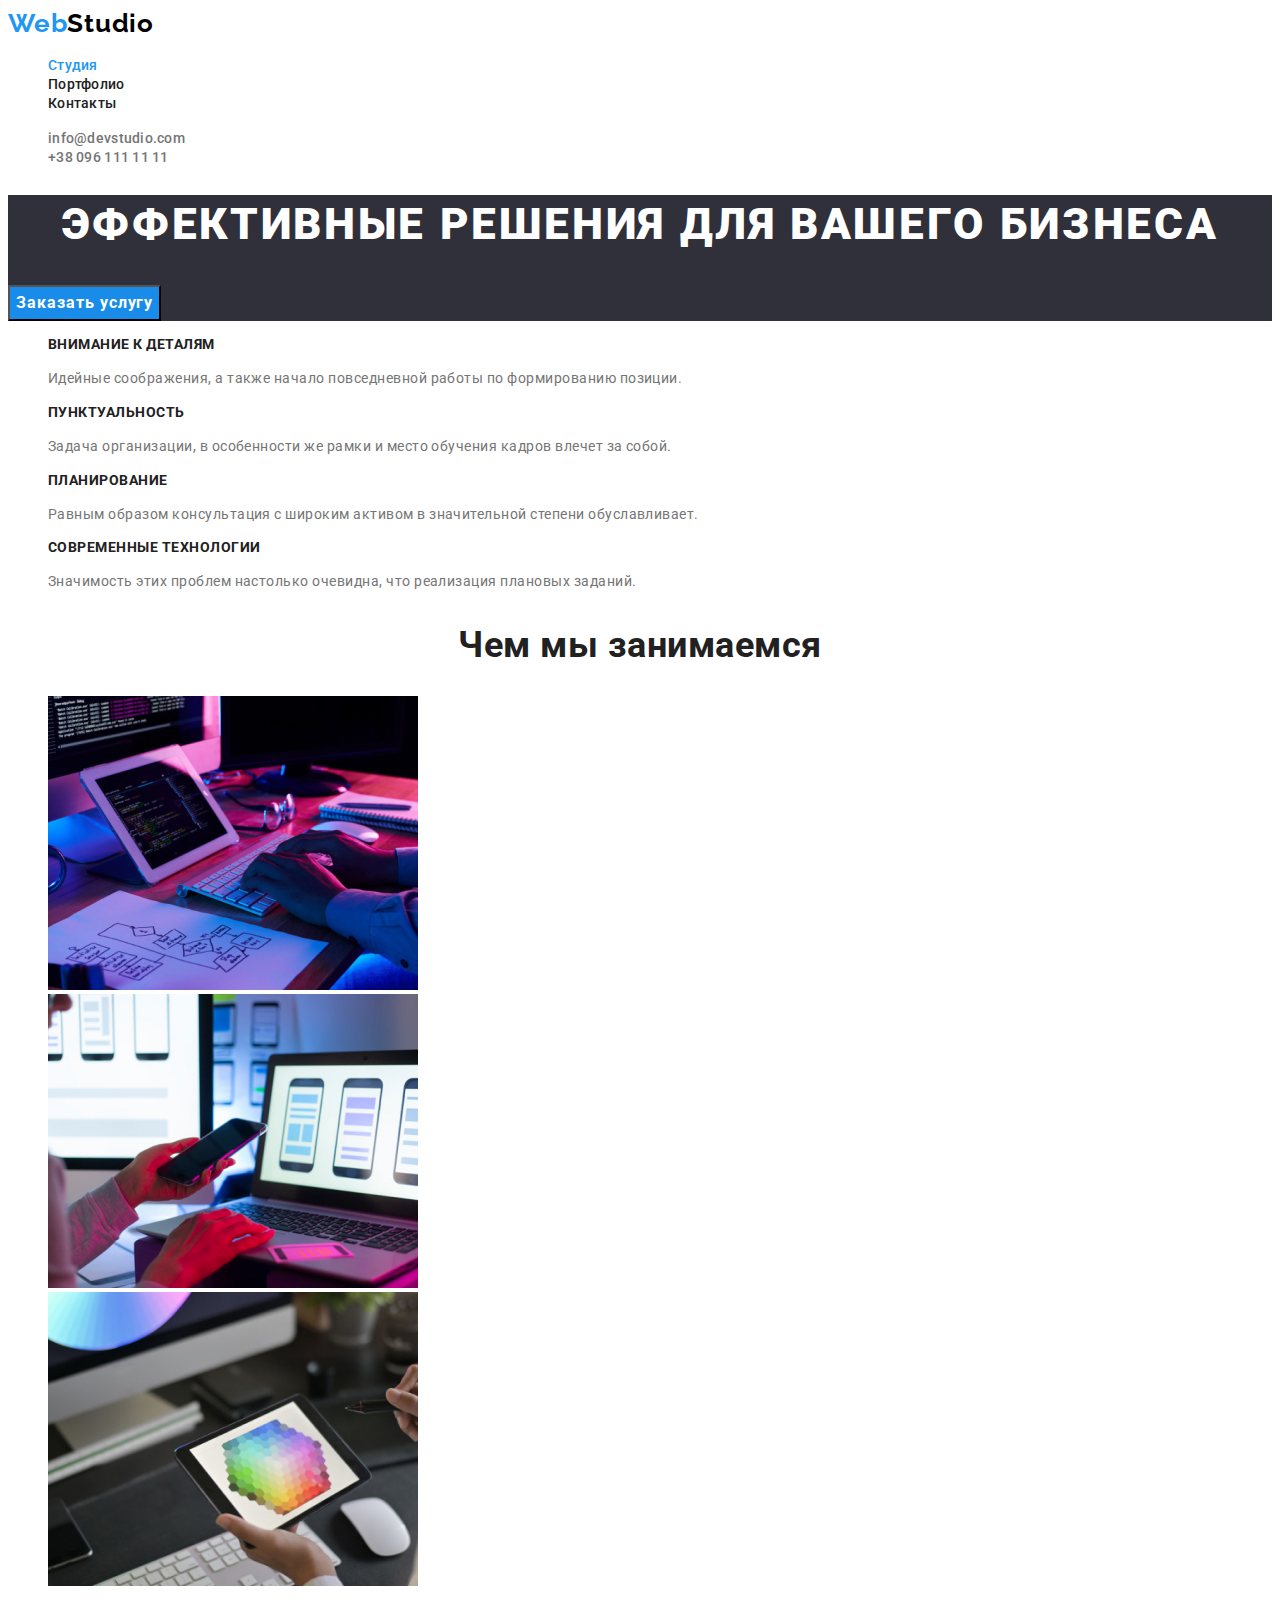
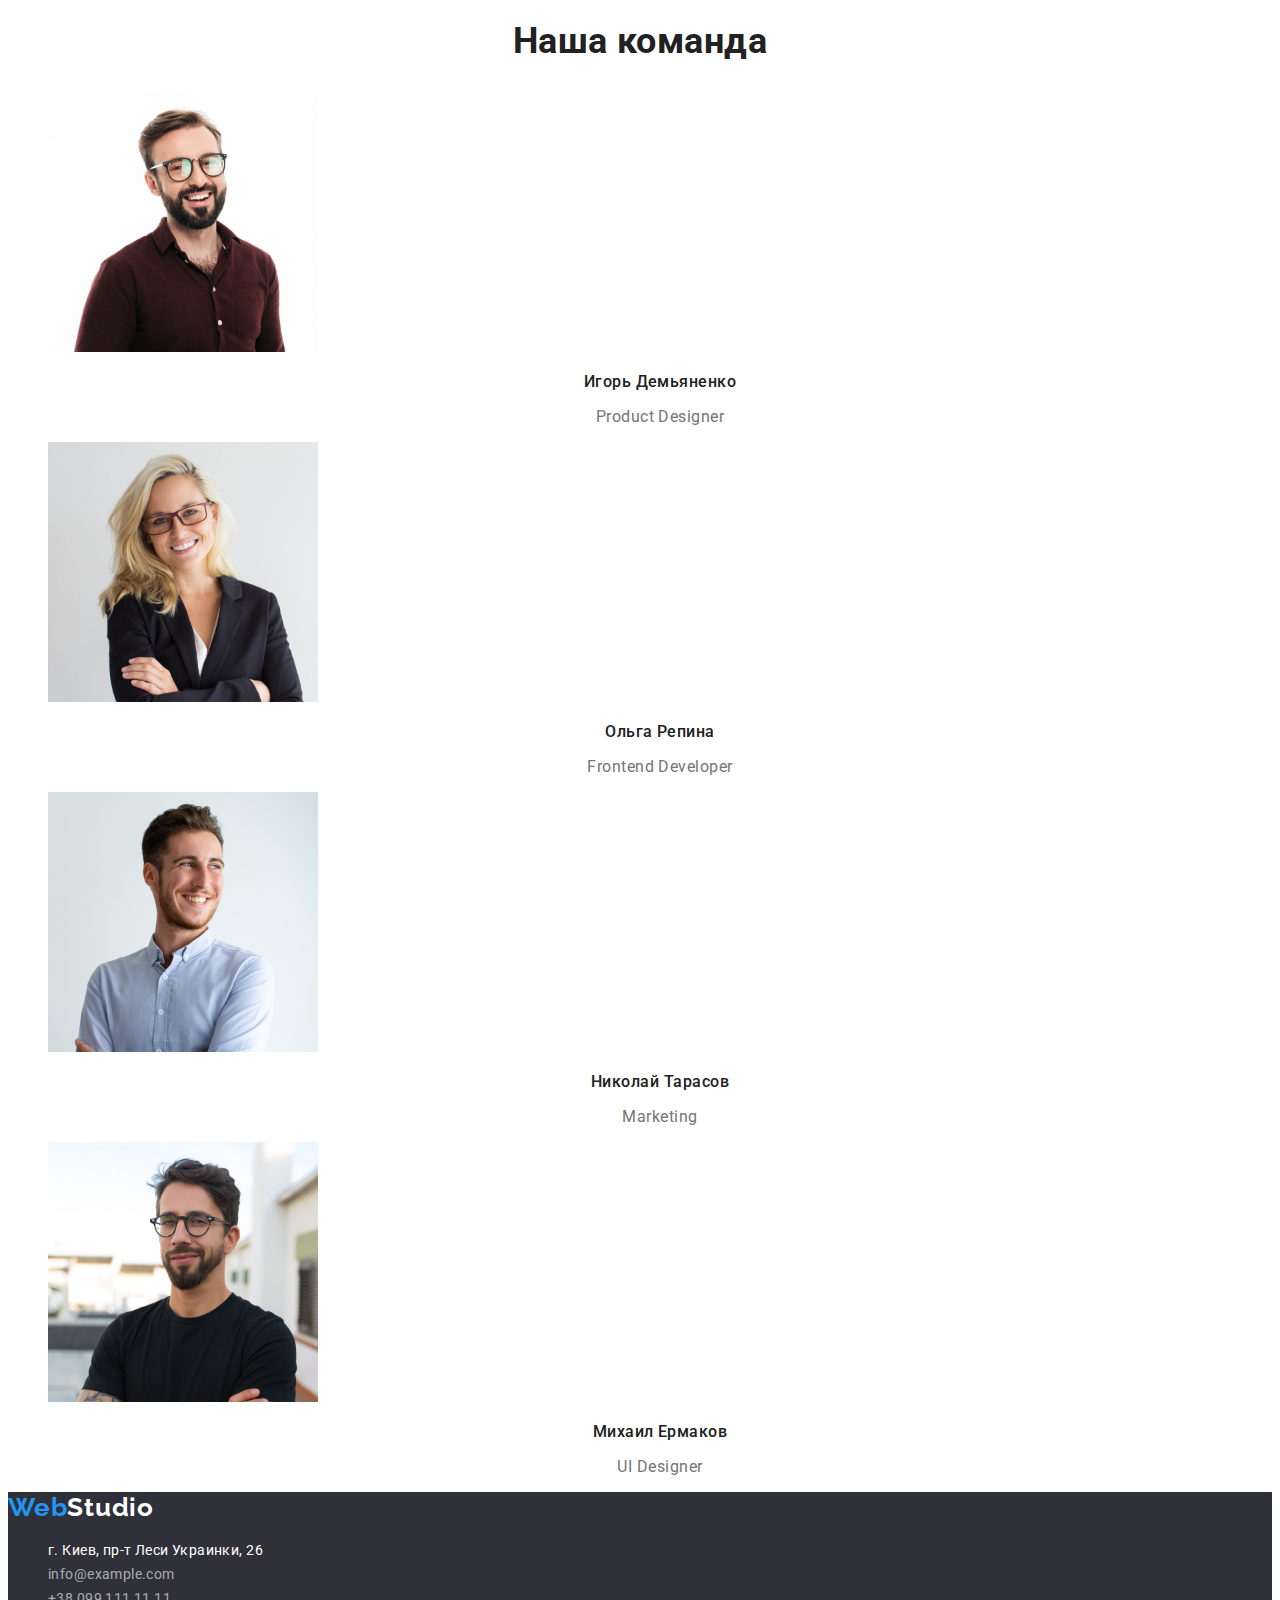
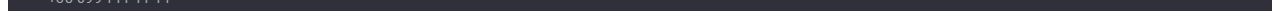
<file: index.html>
<!DOCTYPE html>
<html lang="ru">
<head>
    <meta charset="UTF-8">
    <meta name="viewport" content="width=device-width, initial-scale=1.0">
    <title>Студия</title>
    <link rel="preconnect" href="https://fonts.gstatic.com">
    <link href="https://fonts.googleapis.com/css2?family=Raleway:wght@700&family=Roboto:wght@400;500;700;900&display=swap"
        rel="stylesheet">
    <link rel="stylesheet" href="./css/style.css">
</head>
<body>
    <!-- ==HEADER=== -->
<header class="header">
<nav class="header-nav">
<a class="logo link" href="./index.html">Web<span class="logo-colorblack">Studio</span>
</a>
<ul class="menu-list list">
    <li class="menu-item"> <a class="link menu-link current" href="">Студия</a> </li>
    <li class="menu-item"> <a class="menu-link link" href="./portfolio.html">Портфолио</a> </li>
    <li class="menu-item"> <a class="menu-link link" href="">Контакты</a> </li>
</ul>
</nav>
<ul class="contacts-list list">
    <li class="contacts-item"> <a class="email-link link" href="mailto:info@devstudio.com">info@devstudio.com</a> </li>
    <li class="contacts-item"> <a class="tel-link link" href="tel:+380961111111">+38 096 111 11 11</a> </li>    
</ul>
</header>
<main>
    <!-- ===HERO=== -->
    <section class="hero">
        <h1 class="hero-title">Эффективные решения для вашего бизнеса</h1>
        <button class="modal-btn" type="button">Заказать услугу</button>
    </section>
    <!-- ===END HERO=== -->
    
    <!-- ===Переваги=== -->
    <section>
        <h2 hidden>Наші переваги</h2>
        <ul class="skills-list list">
           <li class="sklls-list-item">
               <h3 class="skills-title">Внимание к деталям</h3>
               <p class="skills-description">Идейные соображения, а также начало повседневной работы по формированию позиции.</p>
           </li>
           <li class="sklls-list-item">
            <h3 class="skills-title">Пунктуальность</h3>
            <p class="skills-description">Задача организации, в особенности же рамки и место обучения кадров влечет за собой.</p>
        </li>
        <li class="sklls-list-item">
            <h3 class="skills-title">Планирование</h3>
            <p class="skills-description">Равным образом консультация с широким активом в значительной степени обуславливает.</p>
        </li>
        <li class="sklls-list-item">
            <h3 class="skills-title">Современные технологии</h3>
            <p class="skills-description">Значимость этих проблем настолько очевидна, что реализация плановых заданий.</p>
        </li>
        </ul>
    </section>
    <!-- ===End Переваги=== -->

<!-- ===Our works=== -->
    <section class="works">
        <h2 class="section-title">Чем мы занимаемся</h2>
        <ul class="works-list list">
            <li class="works-list-item"><img src="./images/works/img.jpg" alt="роззмітка майбутнього сайту" width="370"></li>
            <li class="works-list-item"><img src="./images/works/img1.jpg" alt="адаптація сайту" width="370"></li>
            <li class="works-list-item"><img src="./images/works/img2.jpg" alt="вибір кольорової гами" width="370"></li>
        </ul>
    </section>
    <!-- ===End Our works=== -->

    <!-- ===Our team=== -->
    <section class="our-team">
<h2 class="section-title">Наша команда</h2>
<ul class="team-list list">
    <li class="team-list-item"><img src="./images/team/photo-igor.jpg" alt="фото хлопця в окулярах" width="270" height="260">
    <h3 class="team-list-title">Игорь Демьяненко</h3>
    <p class="team-description" lang="en">Product Designer</p>
    </li>
    <li class="team-list-item"><img src="./images/team/photo-olga.jpg" alt="фото дівчини із світлим волоссям в окулярах" width="270" height="260">
    <h3 class="team-list-title">Ольга Репина</h3>
    <p class="team-description"  lang="en">Frontend Developer</p>
    </li>
    <li class="team-list-item"><img src="./images/team/photo-nikolay.jpg" alt="фото хлопця в голубій сорочці " width="270" height="260">
        <h3 class="team-list-title">Николай Тарасов</h3>
        <p class="team-description" lang="en">Marketing</p>
    </li>
    <li class="team-list-item"><img src="./images/team/photo-mihaiyl.jpg" alt="фото смуглого хлопця в окулярах" width="270" height="260">
        <h3 class="team-list-title">Михаил Ермаков</h3>
        <p class="team-description" lang="en">UI Designer</p>
    </li>
</ul>
    </section>
    <!-- ===End our team=== -->
</main> 
<!-- ===Footer=== -->
<footer class="footer">
    <a class="logo link" href="./index.html">Web<span class="logo-colorwhite">Studio</span>
    </a>
    <address class="address">
    <ul class="address-list list">
        <li class="address-list-item"><a class="address-link link" href="https://goo.gl/maps/SQ2APod5iuV7c35s8" target="_blank" rel="noopener noreferrer"> г. Киев, пр-т Леси Украинки, 26</a></li>
        <li class="address-list-item"><a class="address-email-link link" href="mailto:info@example.com">info@example.com</a></li>
        <li class="address-list-item"><a class="address-tel-link link" href="tel:+380991111111">+38 099 111 11 11</a></li>
    </ul>
</address>
 </footer> 
<!-- === End Footer=== -->
</body>
</html>
</file>
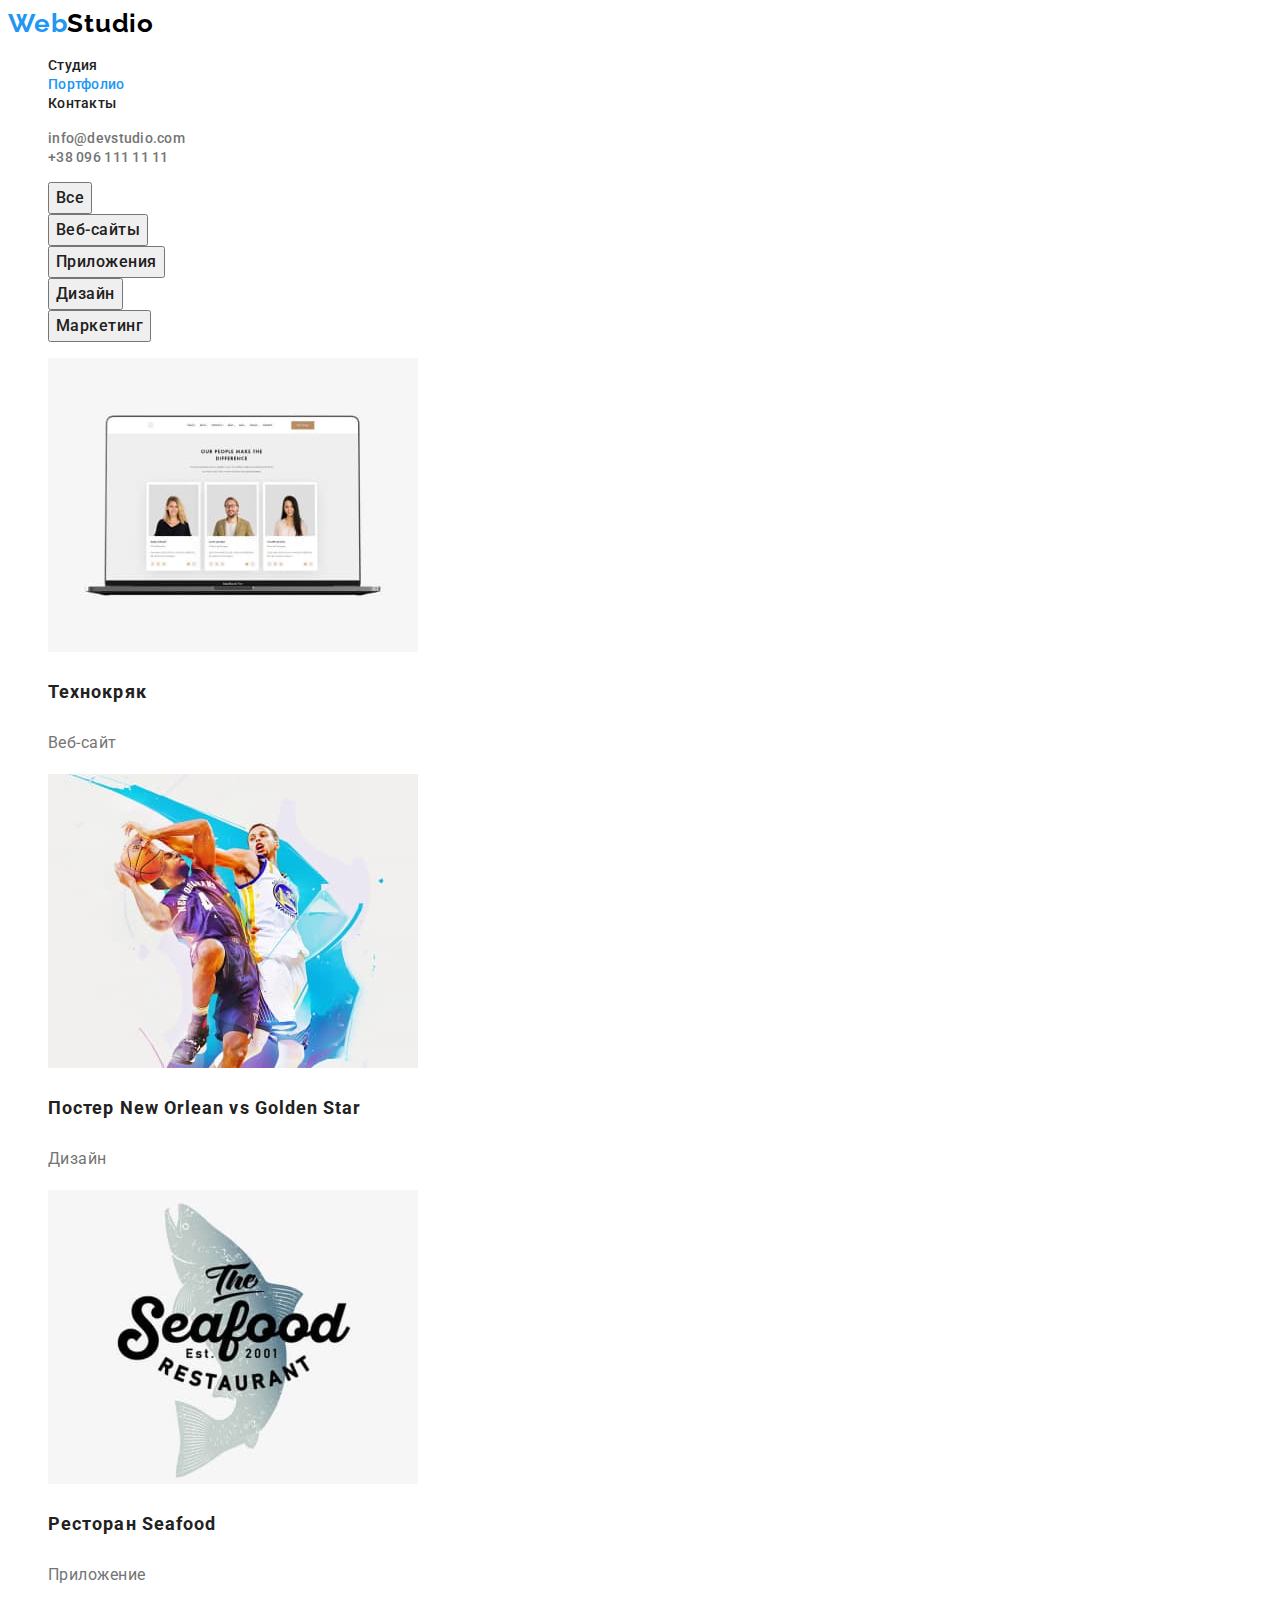
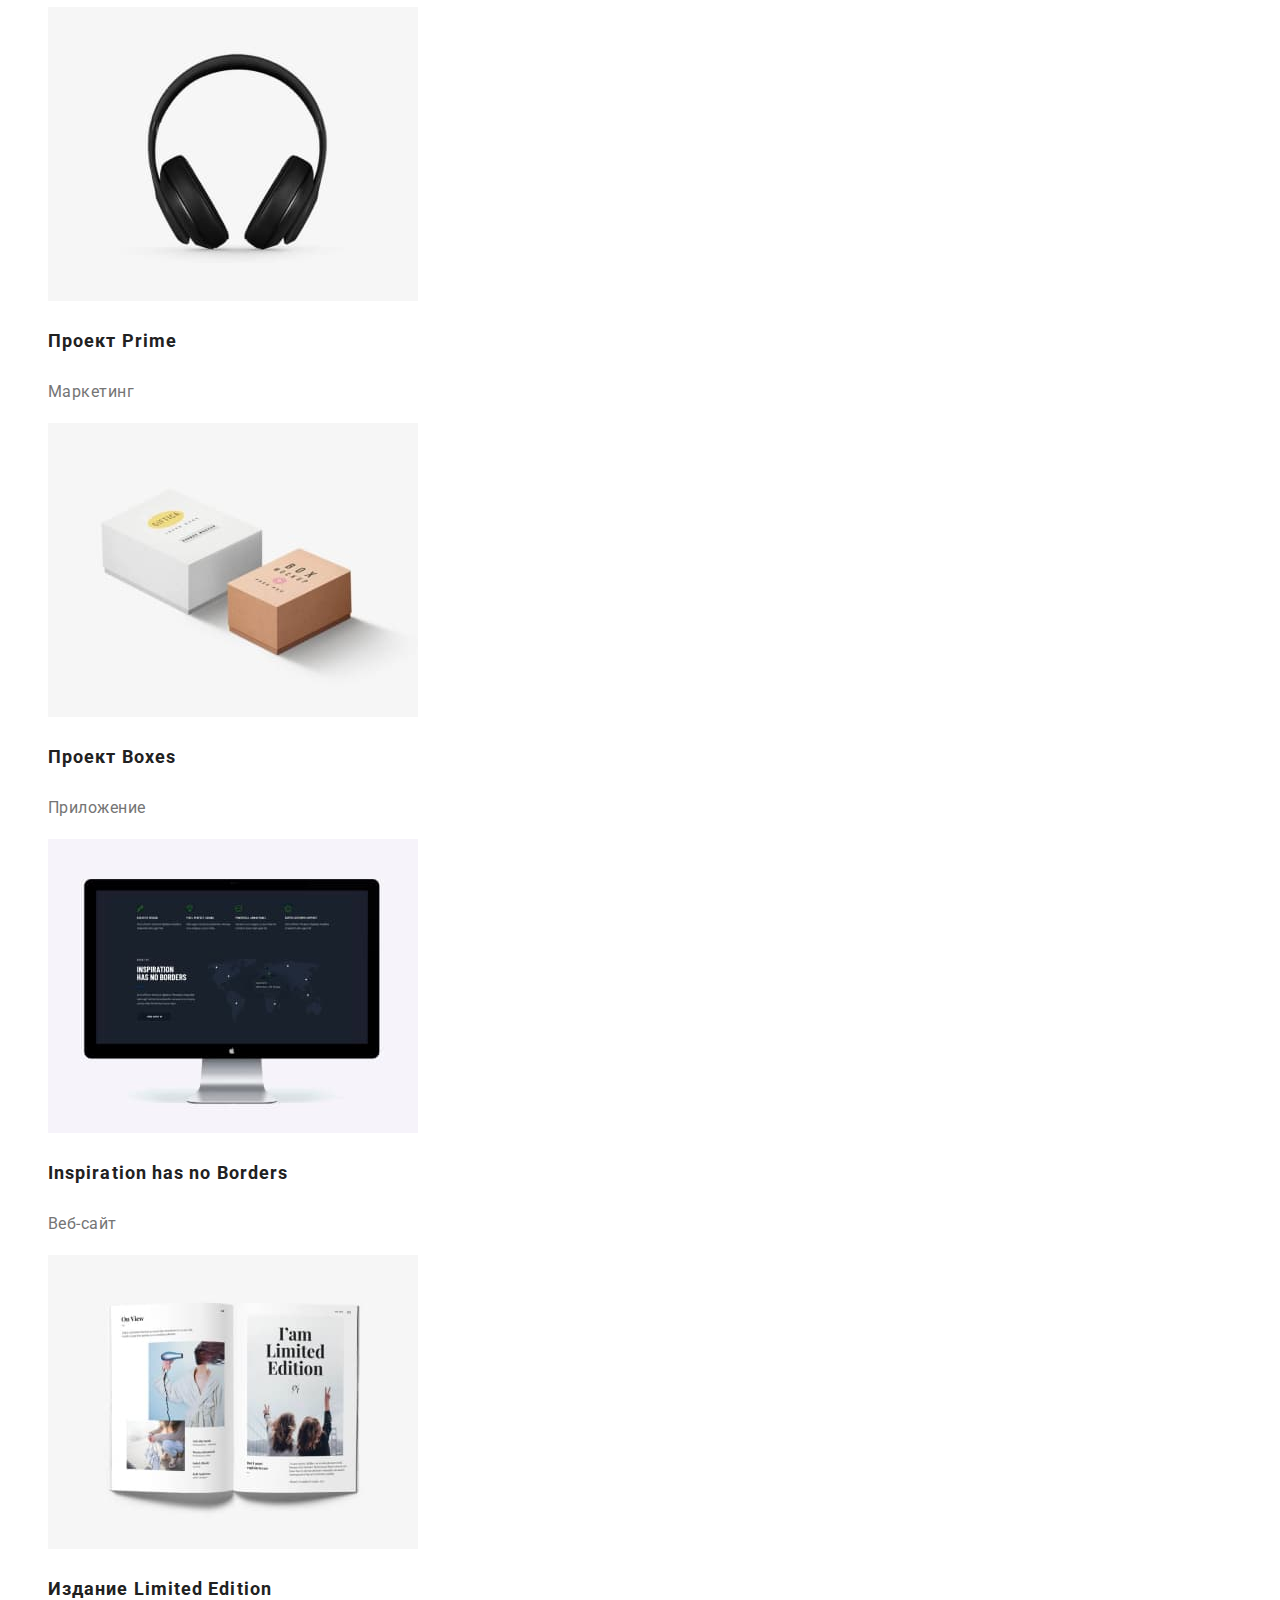
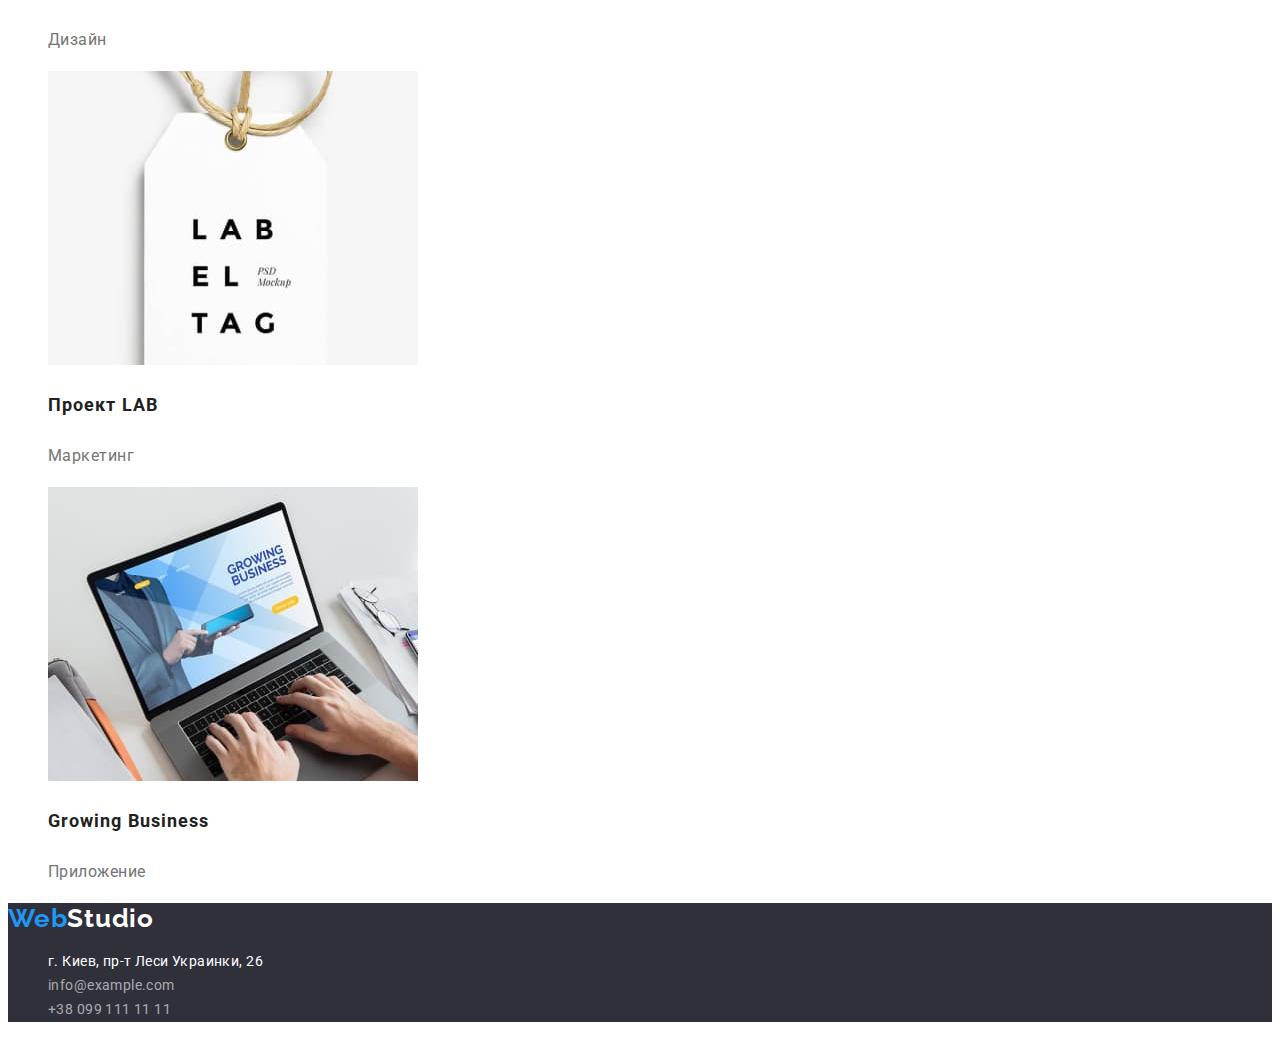
<file: portfolio.html>
<!DOCTYPE html>
<html lang="ru">
<head>
    <meta charset="UTF-8">
    <meta name="viewport" content="width=device-width, initial-scale=1.0">
    <title>Студия</title>
    <link rel="preconnect" href="https://fonts.gstatic.com">
    <link href="https://fonts.googleapis.com/css2?family=Raleway:wght@700&family=Roboto:wght@400;500;700;900&display=swap"
        rel="stylesheet">
    <link rel="stylesheet" href="./css/style.css">
</head>
<body>
<header class="header">
    <nav class="header-nav">
        <a class="logo link" href="./index.html">Web<span class="logo-colorblack">Studio</span>
        </a>
        <ul class="menu-list list">
            <li class="menu-item"> <a class="menu-link link" href="./index.html">Студия</a> </li>
            <li class="menu-item"> <a class="link menu-link current" href="./portfolio.html">Портфолио</a> </li>
            <li class="menu-item"> <a class="menu-link link" href="">Контакты</a> </li>
        </ul>
    </nav>
    <ul class="contacts-list list">
        <li class="contacts-item"> <a class="email-link link" href="mailto:info@devstudio.com">info@devstudio.com</a>
        </li>
        <li class="contacts-item"> <a class="tel-link link" href="tel:+380961111111">+38 096 111 11 11</a> </li>
    </ul>
</header>
<main>
    <!-- =====Menu-portfolio====== -->
    <section class="menu-portfolio">
        <h2 hidden>Меню портфоліо</h2>
        <nav class="nav-portfolio">
        <ul class="menu-portfolio-list list">
            <li class="menu-portfolio-item"> <button class="portfolio-modal-btn" type="button">Все</button>
            </li>
            <li class="menu-portfolio-item"> <button  class="portfolio-modal-btn" type="button">Веб-сайты</button>
            </li>
            <li class="menu-portfolio-item"> <button  class="portfolio-modal-btn" type="button">Приложения</button>
            </li>
            <li class="menu-portfolio-item"> <button  class="portfolio-modal-btn" type="button">Дизайн</button>
            </li>
            <li class="menu-portfolio-item"> <button  class="portfolio-modal-btn" type="button">Маркетинг</button>
            </li>
        </ul>
    </nav>        
    </section>
    <!-- =====End menu-portfolio====== -->

    <!-- =====Examples====== -->
    <section class="examples">
        <h2 hidden>Наші роботи</h2>
        <ul class="examples-list list">
        <li class="examples-list-item">
            <img src="./images/portfolio/vebsite-tehnokryak.jpg" alt="вебсайт комапнії">
            <p class="examples-description">Технокряк</p>
            <h3 class="examples-title">Веб-сайт</h3>            
        </li>
        <li class="examples-list-item">
            <img src="./images/portfolio/design-poster.jpg" alt="дизайн постера">
            <p class="examples-description">Постер New Orlean vs Golden Star</p>
            <h3 class="examples-title">Дизайн</h3>             
        </li>
        <li class="examples-list-item">
            <img src="./images/portfolio/add-seafood.jpg" alt="емблема ресторану">
            <p class="examples-description" >Ресторан Seafood</p>
            <h3 class="examples-title">Приложение</h3>             
        </li>
        <li>
            <img src="./images/portfolio/marketing-prime.jpg" alt="фото навушників">
            <p class="examples-description" >Проект Prime</p>
            <h3 class="examples-title">Маркетинг</h3>            
        </li>
        <li class="examples-list-item">
            <img src="./images/portfolio/add-boxes.jpg" alt="фото коробок">
            <p class="examples-description">Проект Boxes</p>
            <h3 class="examples-title">Приложение</h3>            
        </li>
        <li class="examples-list-item">
            <img src="./images/portfolio/veb-inspiration.jpg" alt="фото монутору з картою світу">
            <p class="examples-description">Inspiration has no Borders</p>
            <h3 class="examples-title">Веб-сайт</h3>             
        </li>
         <li class="examples-list-item">
            <img src="./images/portfolio/design-limited.jpg" alt="фото розгорнутої книги">
            <p class="examples-description">Издание Limited Edition</p>
            <h3 class="examples-title">Дизайн</h3>             
        </li>
        <li class="examples-list-item">
            <img src="./images/portfolio/marketing-lab.jpg" alt="бірка">
            <p class="examples-description">Проект LAB</p>
            <h3 class="examples-title">Маркетинг</h3>            
        </li>
        <li class="examples-list-item">
            <img src="./images/portfolio/add-business.jpg" alt="руки, які друкують за ноутбуком">
            <p class="examples-description">Growing Business</p>
            <h3 class="examples-title">Приложение</h3>             
        </li>
        </ul>
    </section>
<!-- =====End Examples====== -->
</main> 
<footer class="footer">
    <a class="logo link" href="./index.html">Web<span class="logo-colorwhite">Studio</span>
    </a>
    <address class="address">
        <ul class="address-list list">
            <li class="address-list-item"><a class="address-link link" href="https://goo.gl/maps/SQ2APod5iuV7c35s8"
                    target="_blank" rel="noopener noreferrer"> г. Киев, пр-т Леси Украинки, 26</a></li>
            <li class="address-list-item"><a class="address-email-link link"
                    href="mailto:info@example.com">info@example.com</a></li>
            <li class="address-list-item"><a class="address-tel-link link" href="tel:+380991111111">+38 099 111 11
                    11</a></li>
        </ul>
    </address>
</footer>
</body>
</html>
</file>
<file: css/style.css>
:root {
  --accent-color: #2196f3;
  --main-font: 'Roboto', sans-serif;
  --secondary-font: 'Raleway', sans-serif;
  --description-color: #757575;
  --title-color: #212121;
  --color-hero-title: #ffffff;
  --logo-color: #000000;
}
body {
  font-family: var(--main-font);
  color: var(--title-color);
  letter-spacing: 0.03em;
}
.list {
  list-style: none;
}
.link {
  text-decoration: none;
}
/* === COMPONENTS=== */
.section-title {
  font-size: 36px;
  line-height: 1.17;
  text-align: center;
}
.address {
  font-style: normal;
}
/* === END COMPONENTS=== */

/* ===HEADER=== */
.logo {
  font-family: var(--secondary-font);
  font-weight: 700;
  font-size: 26px;
  line-height: 1.19;
  letter-spacing: 0.03em;
  color: var(--accent-color);
}
.logo-colorblack {
  color: var(--logo-color);
}
.menu-link {
  font-weight: 500;
  font-size: 14px;
  line-height: 1.14;
  letter-spacing: 0.02em;
  color: var(--title-color);
}
.menu-link:hover,
.menu-link:focus {
  color: var(--accent-color);
}
.menu-list .menu-link.current {
  color: var(--accent-color);
}
.email-link,
.tel-link {
  font-weight: 500;
  font-size: 14px;
  line-height: 1.14;
  letter-spacing: 0.02em;
  color: var(--description-color);
}
.email-link:hover,
.email-link:focus,
.tel-link:hover,
.tel-link:focus {
  color: var(--accent-color);
}
/* === END HEADER=== */

/* == HERO=== */
.hero {
  background-color: #2f303a;
}
.hero-title {
  font-weight: 900;
  font-size: 44px;
  line-height: 1.36;
  text-align: center;
  letter-spacing: 0.06em;
  text-transform: uppercase;
  color: var(--color-hero-title);
}
.modal-btn {
  font-family: var(--main-font);
  font-weight: 700;
  font-size: 16px;
  line-height: 1.88;
  text-align: center;
  letter-spacing: 0.06em;
  color: var(--color-hero-title);
  background: #188ce8;
  cursor: pointer;
}
.modal-btn:hover,
.modal-btn:focus {
  background: #188ce8;
  box-shadow: rgba(0, 0, 0, 0.15);
}
/* === HERO=== */

/* === Skills=== */
.skills-title {
  font-size: 14px;
  line-height: 1.14;
  text-transform: uppercase;
}
.skills-description {
  font-size: 14px;
  font-weight: 400;
  line-height: 1.71;
  color: var(--description-color);
}
/* === END skills=== */

/* === Our team=== */

.team-list-title {
  font-weight: 500;
  font-size: 16px;
  line-height: 1.19;
  text-align: center;
}
.team-description {
  font-size: 16px;
  font-weight: 400;
  line-height: 1.19;
  text-align: center;
  color: var(--description-color);
}
/* === END our team=== */
/* =====Menu-portfolio====== */
.portfolio-modal-btn {
  font-family: var(--main-font);
  font-weight: 500;
  font-size: 16px;
  line-height: 1.63;
  letter-spacing: 0.03em;
  text-align: center;
  color: var(--title-color);
  cursor: pointer;
}
.portfolio-modal-btn:hover,
.portfolio-modal-btn:focus {
  color: var(--color-hero-title);
  background: var(--accent-color);
}
/* =====End menu-portfolio====== */
/* =====Examples====== */
.examples-description {
  font-weight: 700;
  font-size: 18px;
  line-height: 2;
  letter-spacing: 0.06em;
  color: var(--title-color);
}
.examples-title {
  font-weight: 400;
  font-size: 16px;
  line-height: 1.88;
  color: var(--description-color);
}
/* =====End examples====== */
/* === FOOTER=== */
.footer {
  background: #2f303a;
}
.address-link {
  font-weight: 400;
  font-size: 14px;
  line-height: 1.71;
  letter-spacing: 0.03em;
  color: var(--color-hero-title);
}

.address-email-link,
.address-tel-link {
  font-weight: 400;
  font-size: 14px;
  line-height: 1.71;
  letter-spacing: 0.03em;
  color: rgba(255, 255, 255, 0.6);
}

.address-link:hover,
.address-link:focus,
.address-email-link:hover,
.address-tel-link:hover,
.address-email-link:focus,
.address-tel-link:focus {
  color: var(--accent-color);
}
.logo-colorwhite {
  color: var(--color-hero-title);
}
/* === END FOOTER=== */
</file>
